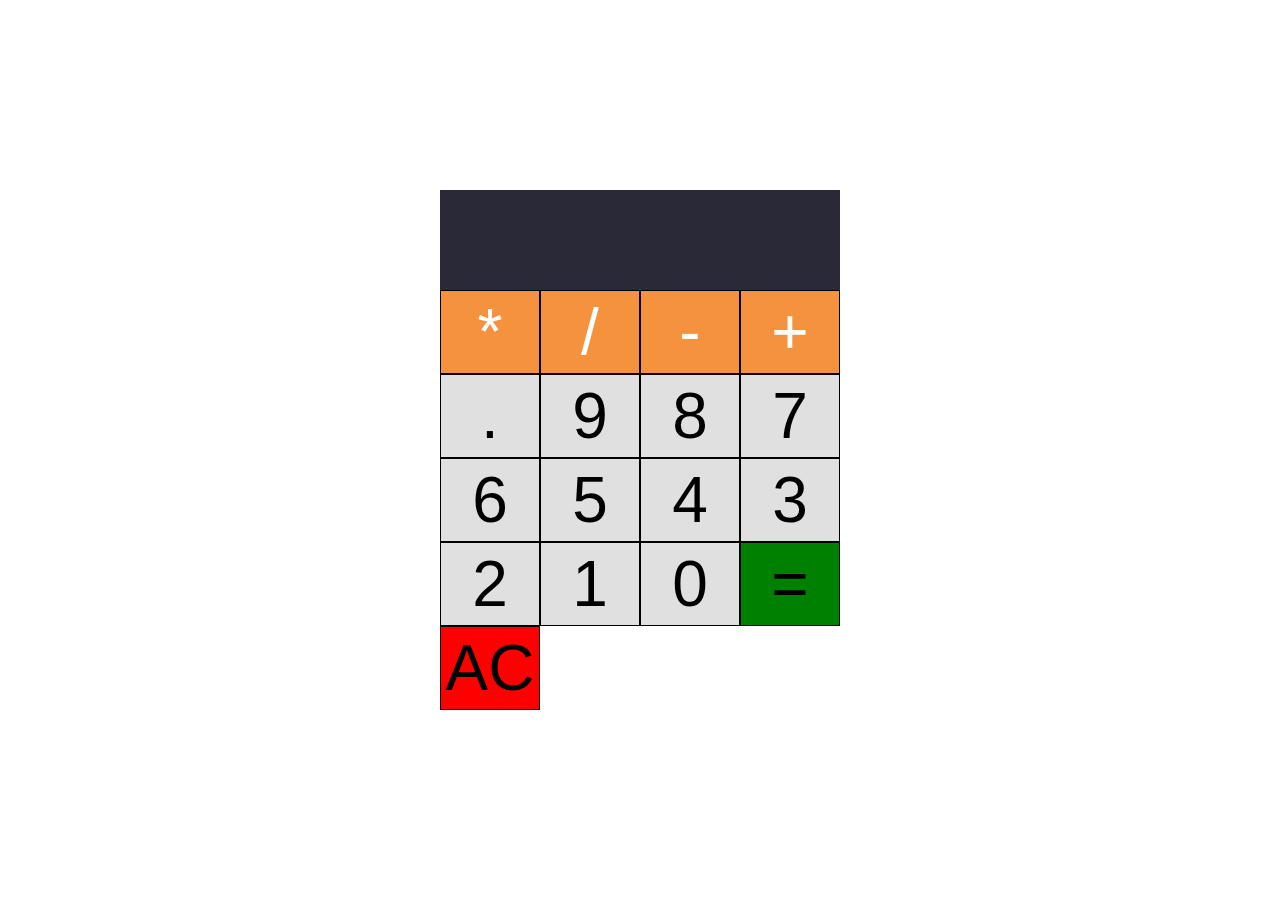
<file: calculator/index.html>
<!DOCTYPE html>
<html lang="en">

<head>
    <meta charset="UTF-8">
    <meta name="viewport" content="width=device-width, initial-scale=1.0">
    <title>Document</title>
    <link rel="stylesheet" href="main.css">
</head>

<body>
    <section class="calculator">
        <form>
            <input type="text" name="" id="" class="screen" />
        </form>
        <div class="buttons">
            <!-- yellow functional buttons -->
            <button type="button" class="btn btn-yellow" data-num="*">*</button>
            <button type="button" class="btn btn-yellow" data-num="/">/</button>
            <button type="button" class="btn btn-yellow" data-num="-">-</button>
            <button type="button" class="btn btn-yellow" data-num="+">+</button>
            <!-- grey buttons -->
            <button type="button" class="btn btn-grey" data-num=".">.</button>
            <button type="button" class="btn btn-grey" data-num="9">9</button>
            <button type="button" class="btn btn-grey" data-num="8">8</button>
            <button type="button" class="btn btn-grey" data-num="7">7</button>
            <button type="button" class="btn btn-grey" data-num="6">6</button>
            <button type="button" class="btn btn-grey" data-num="5">5</button>
            <button type="button" class="btn btn-grey" data-num="4">4</button>
            <button type="button" class="btn btn-grey" data-num="3">3</button>
            <button type="button" class="btn btn-grey" data-num="2">2</button>
            <button type="button" class="btn btn-grey" data-num="1">1</button>
            <button type="button" class="btn btn-grey" data-num="0">0</button>

            <button type="button" class="btn-equal btn-grey">=</button>
            <button type="button" class="btn-clear btn-grey">AC</button>
        </div>
    </section>

    <script src="script.js"></script>
</body>

</html>
</file>
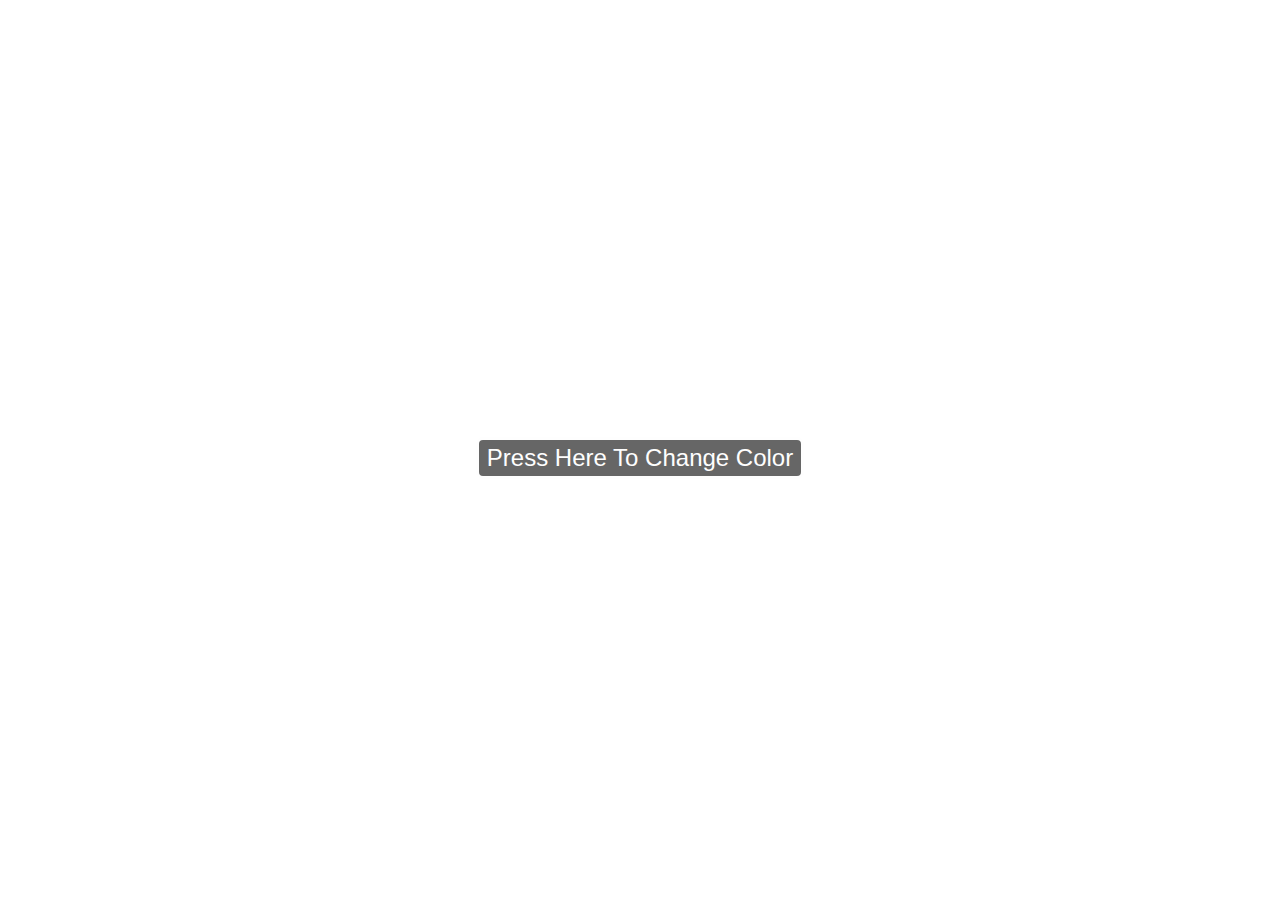
<file: changeColor/index.html>
<!DOCTYPE html>
<html lang="en">

<head>
    <meta charset="UTF-8">
    <meta name="viewport" content="width=device-width, initial-scale=1.0">
    <title>Document</title>
    <link rel="stylesheet" href="main.css">
</head>

<body>
    <button type="button" class="colorBtn">press here to change color</button>


    <script src="script.js"></script>
</body>

</html>
</file>
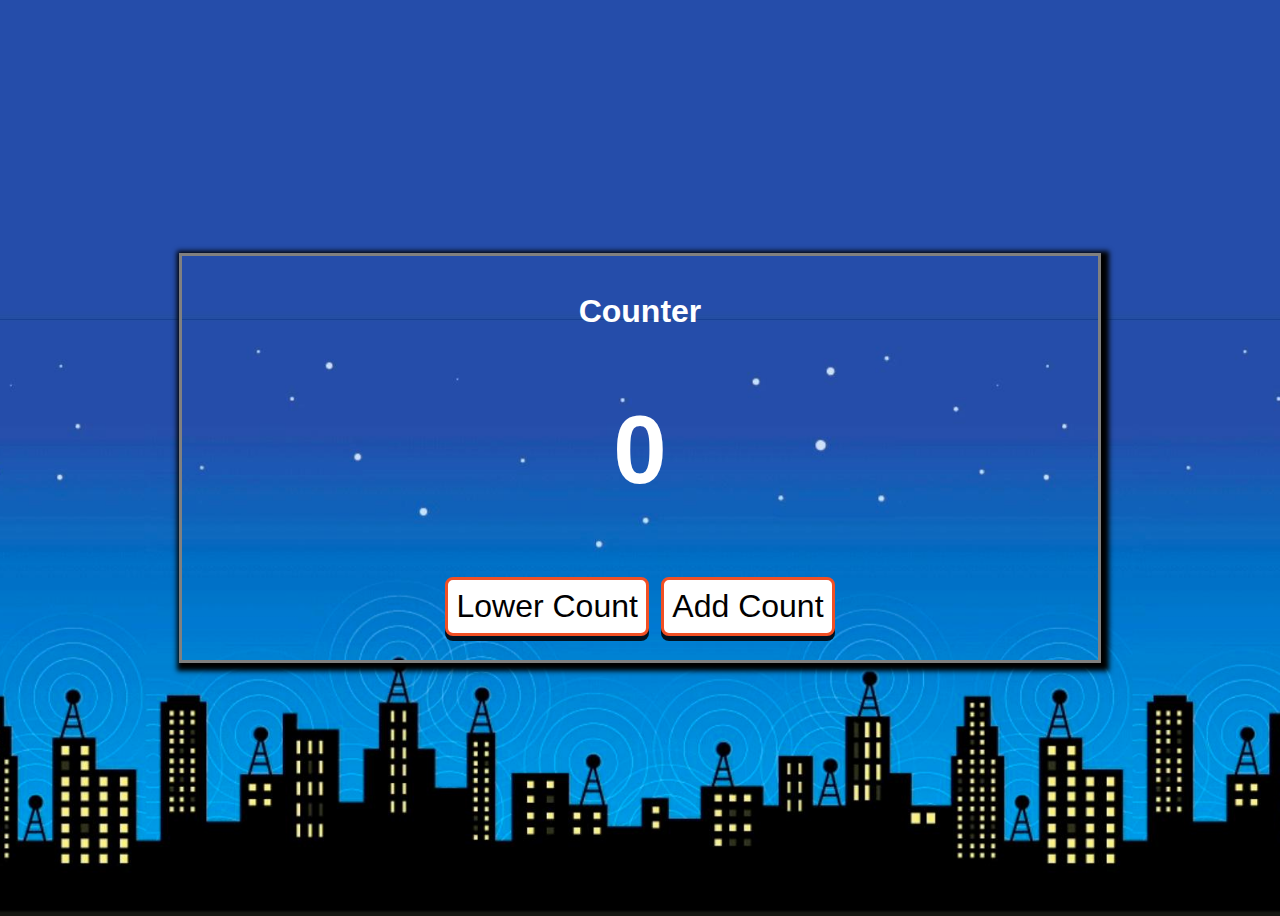
<file: counter/index.html>
<!DOCTYPE html>
<html lang="en">

<head>
    <meta charset="UTF-8">
    <meta name="viewport" content="width=device-width, initial-scale=1.0">
    <title>Counter</title>
    <link rel="stylesheet" href="main.css">
</head>

<body>
    <div class="counter-box">
        <h1>counter</h1>
        <h1 class="counter">0</h1>
        <div id="btns">
            <button type="button" class="btn" id="lowerCountBtn">Lower Count</button>
            <button type="button" class="btn" id="addCountBtn">Add Count</button>
        </div>
    </div>

    <script src="script.js"></script>
</body>

</html>
</file>
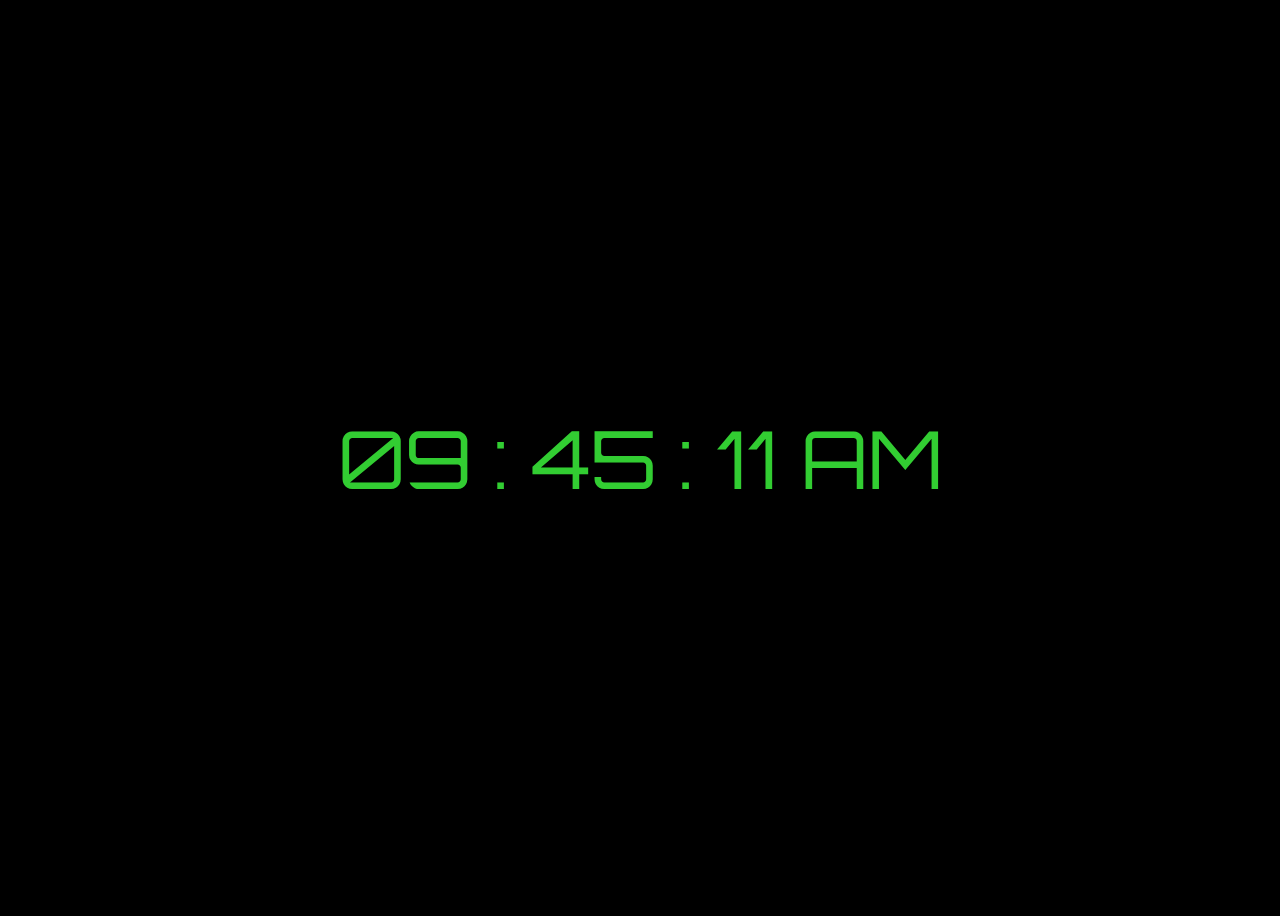
<file: digital-clock/index.html>
<!DOCTYPE html>
<html lang="en">

<head>
    <meta charset="UTF-8">
    <meta name="viewport" content="width=device-width, initial-scale=1.0">
    <title>Digital Clock</title>
    <link rel="stylesheet" href="main.css">
    <link href="https://fonts.googleapis.com/css2?family=Orbitron&display=swap" rel="stylesheet">
</head>

<body>

    <div id="clock"></div>


    <script src="script.js"></script>
</body>

</html>
</file>
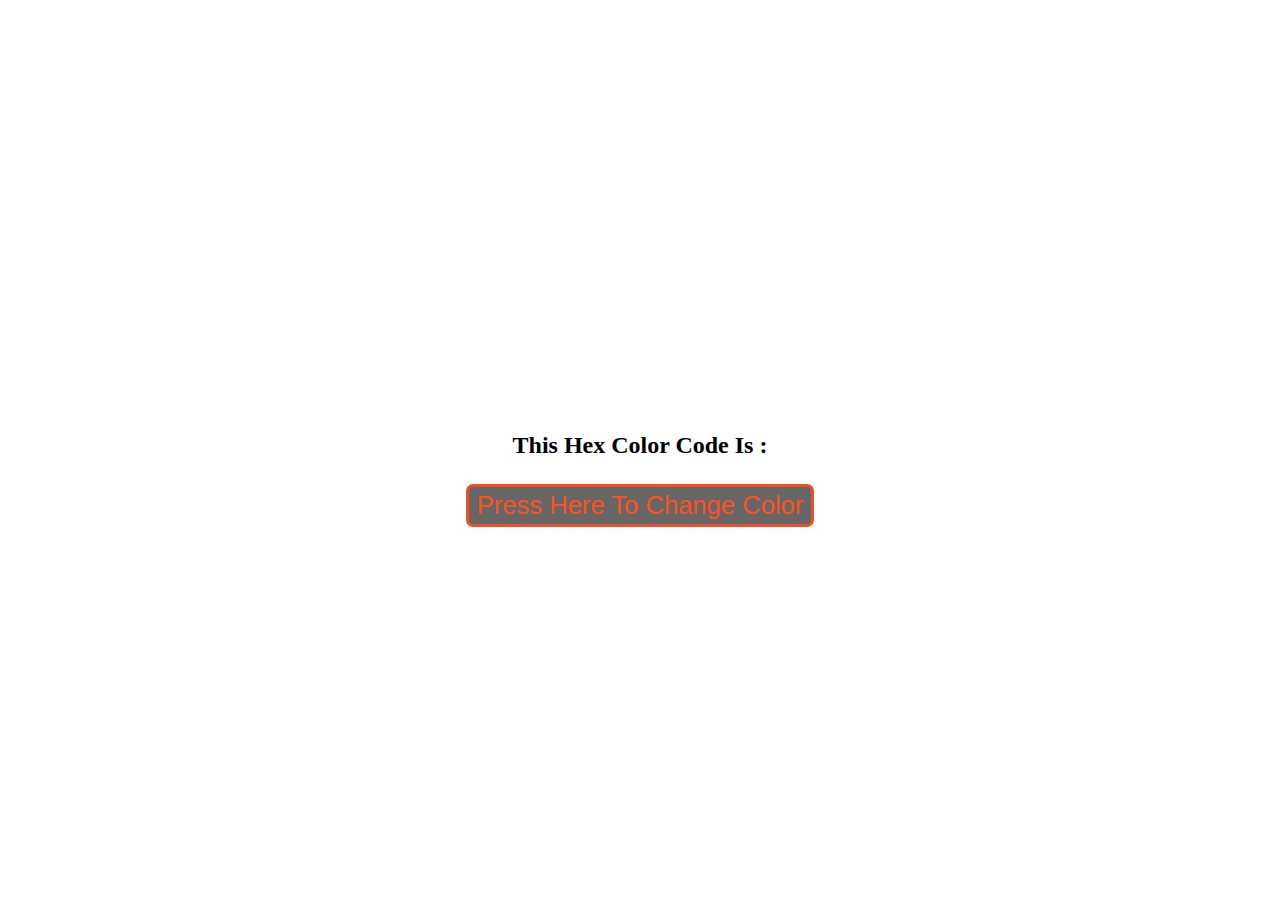
<file: hexColor/index.html>
<!DOCTYPE html>
<html lang="en">

<head>
    <meta charset="UTF-8">
    <meta name="viewport" content="width=device-width, initial-scale=1.0">
    <title>Document</title>
    <link rel="stylesheet" href="main.css">
</head>

<body>
    <div class="container">
        <h2 class="hexColor">this hex color code is : <span class="hex"></span></h2>
        <button class="hexBtn">press here to change color</button>
    </div>

    <script src="script.js"></script>
</body>

</html>
</file>
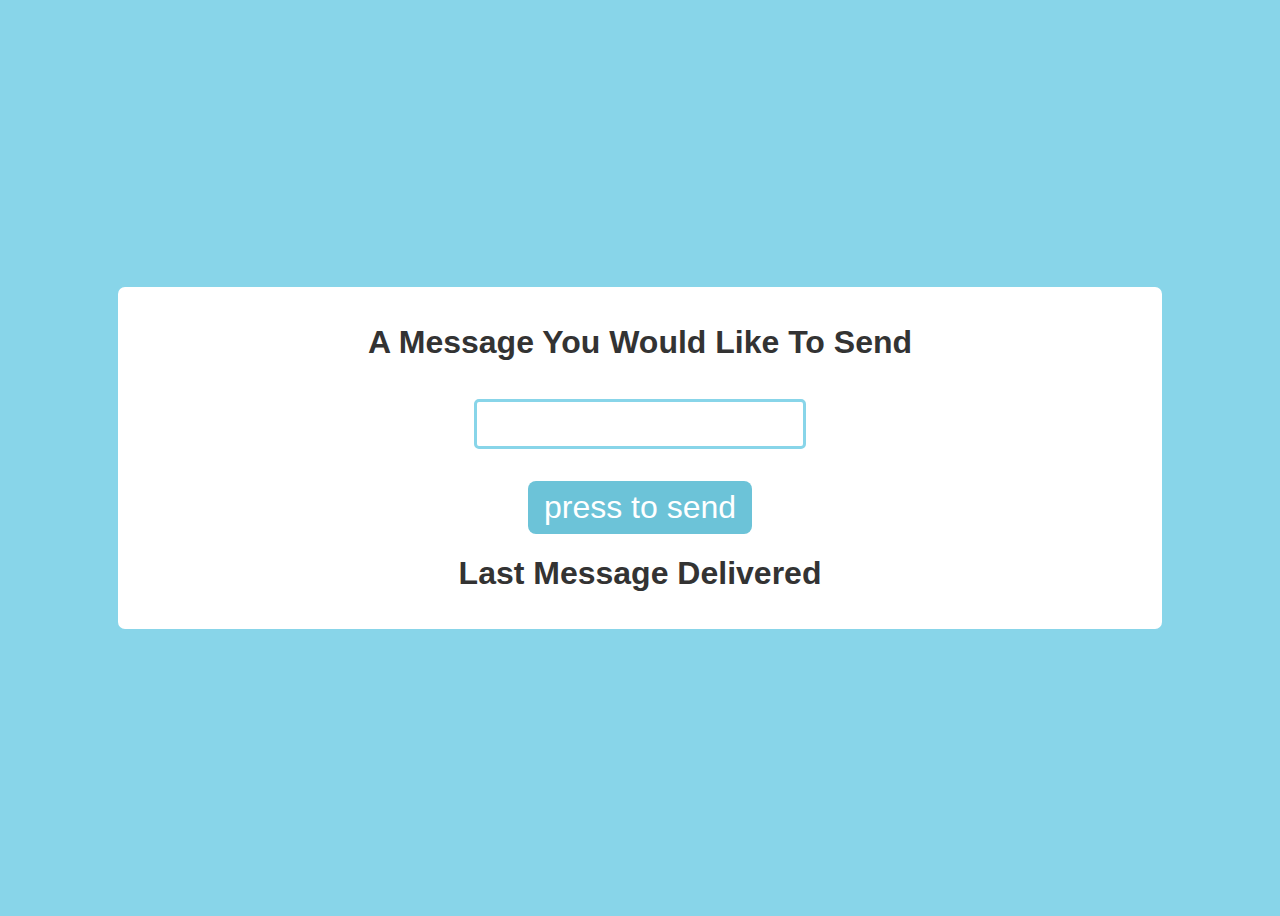
<file: message/index.html>
<!DOCTYPE html>
<html lang="en">

<head>
    <meta charset="UTF-8">
    <meta name="viewport" content="width=device-width, initial-scale=1.0">
    <title>Message Pass</title>
    <link rel="stylesheet" href="main.css">
</head>

<body>
    <div class="container">
        <h1>a message you would like to send</h1>
        <input type="text" id="messageIn" />
        <button type="button" id="sendBtn">press to send</button>
        <h1>last message delivered</h1>
        <h1 id="messageOut"></h1>
    </div>

    <script src="script.js"></script>
</body>

</html>
</file>
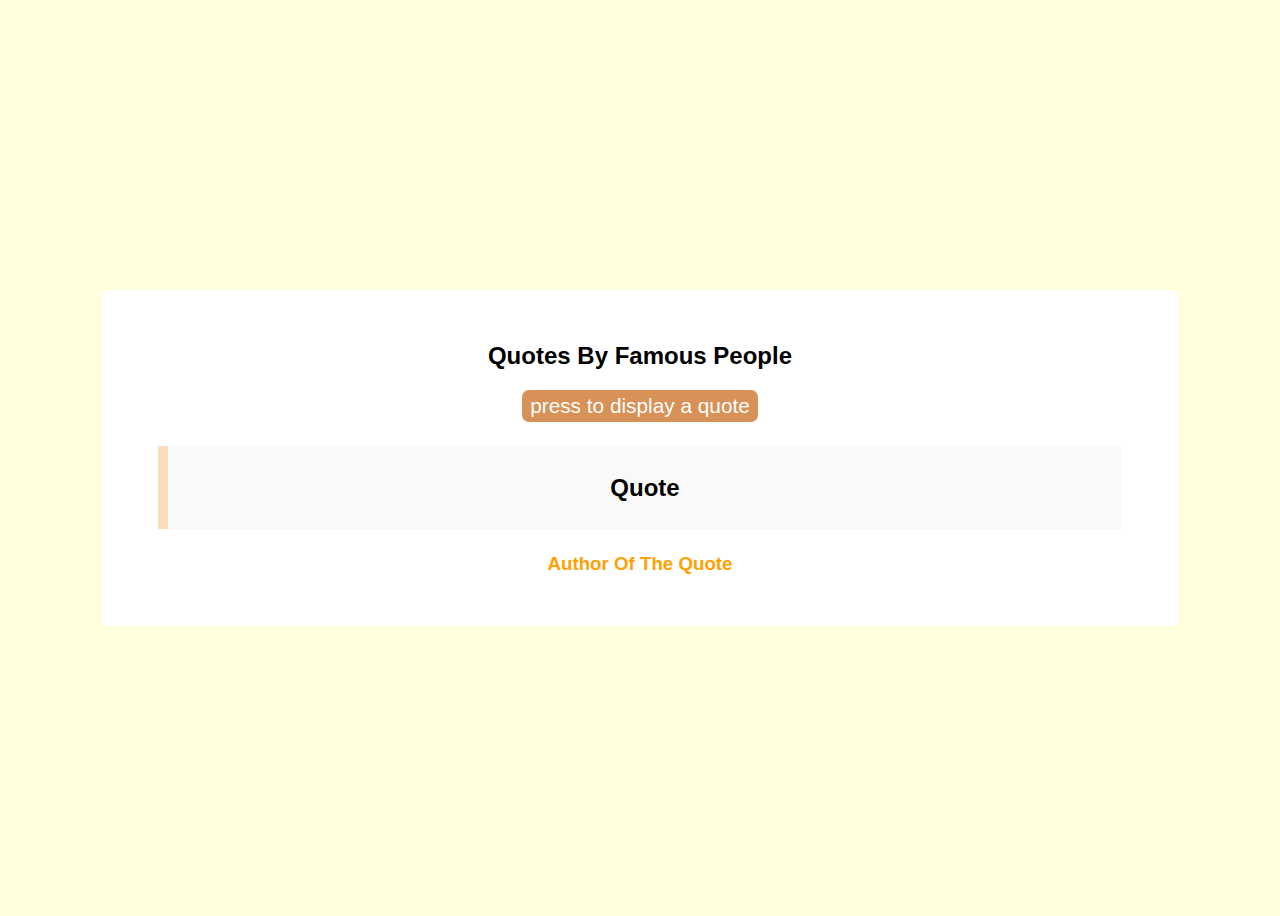
<file: quotes/index.html>
<!DOCTYPE html>
<html lang="en">

<head>
    <meta charset="UTF-8">
    <meta name="viewport" content="width=device-width, initial-scale=1.0">
    <title>Document</title>
    <link rel="stylesheet" href="main.css">
</head>

<body>
    <div class="container">
        <h2>quotes by famous people</h2>
        <button type="button" id="quoteBtn">press to display a quote</button>
        <blockquote>
            <h2 id="quote">quote</h2>
        </blockquote>
        <h3 id="quoteAuthor">author of the quote</h3>
    </div>
    <script src="script.js"></script>
</body>

</html>
</file>
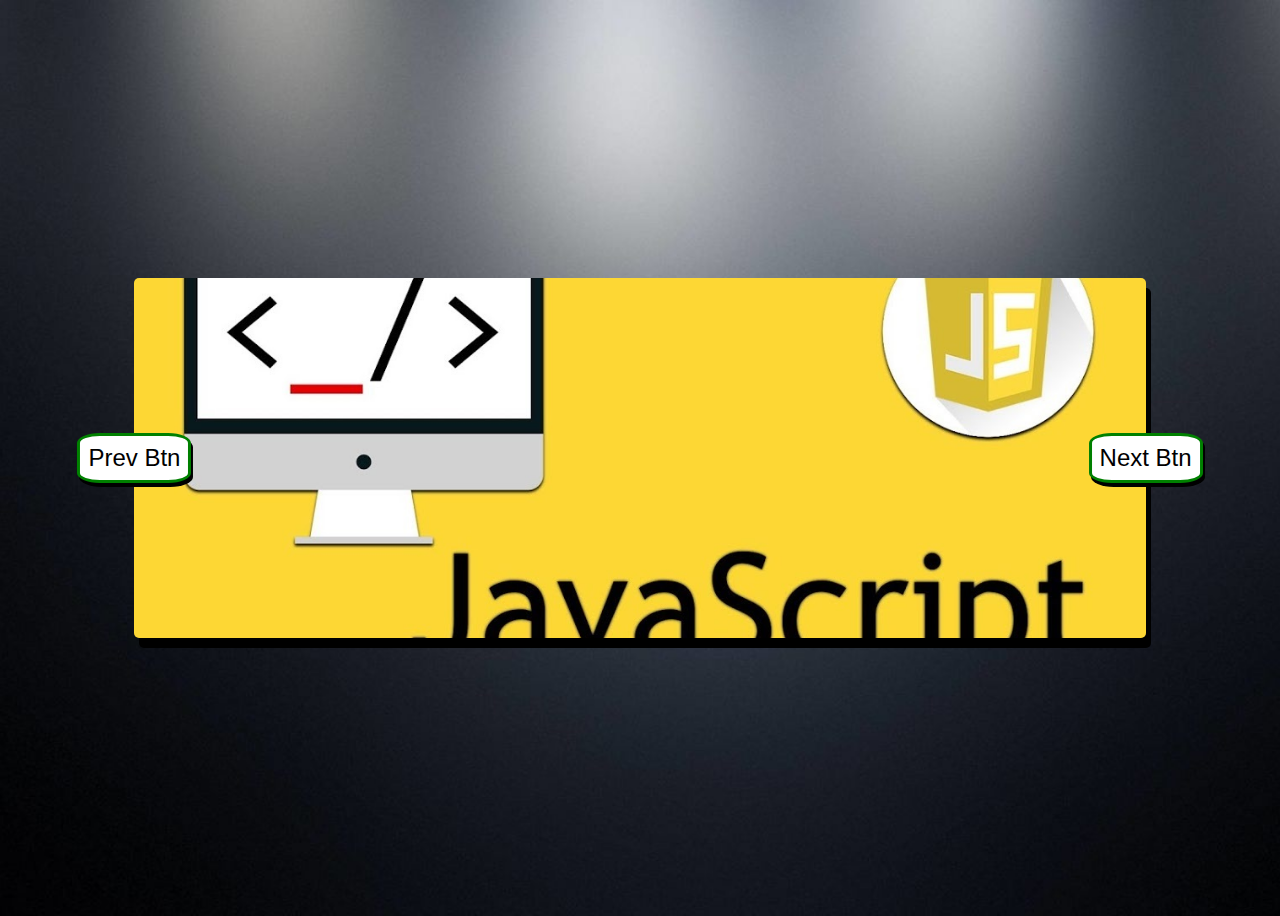
<file: slider/index.html>
<!DOCTYPE html>
<html lang="en">

<head>
    <meta charset="UTF-8">
    <meta name="viewport" content="width=device-width, initial-scale=1.0">
    <title>Slider</title>
    <link rel="stylesheet" href="main.css">
</head>

<body>
    <div class="images">
        <button type="button" class="btn prevBtn">Prev Btn</button>
        <button type="button" class="btn nextBtn">Next Btn</button>
    </div>

    <script src="script.js"></script>
</body>

</html>
</file>
<file: calculator/main.css>
* {
  margin: 0;
  padding: 0;
  box-sizing: border-box;
}

body {
  min-height: 100vh;
  display: flex;
  align-items: center;
  justify-content: center;
}

.calculator {
  flex: 0 0 95%;
  max-width: 400px;
}
.screen {
  width: 100%;
  font-size: 2rem;
  padding: 0.5rem;
  background: rgb(41, 41, 56);
  color: white;
  border: none;
  height: 100px;
}

.buttons {
  display: flex;
  flex-wrap: wrap;
  transition: all 0.5s linear;
}

button {
  flex: 0 0 25%;
  border: 1px solid black;
  padding: 0.25rem 0;
  transition: all 2s ease;
}

button:hover {
  background: blue;
}
.btn-yellow {
  background: rgb(245, 146, 62);
  color: white;
}

.btn-grey {
  background: rgb(224, 224, 224);
}

.btn,
.btn-equal,
.btn-clear {
  font-size: 4rem;
}
.btn-equal {
  background: green;
}
.btn-clear {
  background: red;
}
</file>
<file: changeColor/main.css>
body {
    min-height: 100vh;
    display: flex;
    justify-content: center;
    align-items: center;
}

.colorBtn {
    padding: 0.25rem 0.5rem;
    border: 3px solid #fefefe;
    border-radius: 7px;
    color: #fefefe;
    background: rgba(0,0,0,0.6);
    font-size: 1.5rem;
    text-transform: capitalize;
    cursor: pointer;
    outline: none;
}

.colorBtn:hover {
    background: rgb(0,0,0);
}
</file>
<file: counter/main.css>
body {
  min-height: 100vh;
  display: flex;
  align-items: center;
  justify-content: center;
  text-transform: capitalize;
  background: url("./bg/background-image.jpg") center/cover no-repeat;
  /* background-position: center;
  background-size: cover;
  background-repeat: no-repeat; */
  color: white;
  font-family: Arial, Helvetica, sans-serif;
}

.counter-box {
  flex: 0 0 70%;
  text-align: center;
  border: 3px solid grey;
  padding: 1rem;
  font-weight: bold;
  box-shadow: 3px 3px 5px 5px black;
}

.counter {
  font-size: 6rem;
}

.btn {
  background: #fff;
  border-radius: 8px;
  font-size: 2rem;
  padding: 0.5rem;
  margin: 0.5rem 0.25rem;
  border: 3px solid #f15025;
  box-shadow: 0px 5px #001221;
  outline: none;
}
.btn:hover {
  background-color: #4caf50;
  color: white;
}
.btn:active {
  box-shadow: none;
}
</file>
<file: digital-clock/main.css>
body {
  min-height: 100vh;
  display: flex;
  align-items: center;
  justify-content: center;
  background: #000;
}

#clock {
  font-family: 'Orbitron', sans-serif;
  font-size: 5rem;
  color: #32cd32;
}
</file>
<file: hexColor/main.css>
body {
  min-height: 100vh;
  display: flex;
  justify-content: center;
  align-items: center;
}

.container {
  text-align: center;
}
.hexColor {
  text-transform: capitalize;
}
.hex {
  font-size: 3rem;
}
.hexBtn {
  color: #ff501f;
  border: 3px solid #f15025;
  border-radius: 7px;
  background: rgba(0, 0, 0, 0.6);
  font-size: 1.6rem;
  padding: 0.25rem 0.5rem;
  cursor: pointer;
  outline: none;
  text-transform: capitalize;
}
.hexBtn:hover {
  background: rgb(0, 0, 0);
}
</file>
<file: message/main.css>
body {
  min-height: 100vh;
  display: flex;
  align-items: center;
  justify-content: center;
  text-transform: capitalize;
  background-color: #88d5e9;
  color: #333;
  font-family: "calibri", sans-serif;
  font-weight: 400;
}

.container {
  text-align: center;
  padding: 1rem;
  border-radius: 7px;
  background: #fff;
  flex: 0 0 80%;
}

button {
  display: block;
  font-size: 2rem;
  margin: 1rem auto;
  padding: 0.5rem 1rem;
  color: #fff;
  background: #6cc3d8;
  border-radius: 8px;
  border: none;
}

button:hover {
  opacity: 0.8;
  cursor: pointer;
}

input[type="text"] {
  padding: 0.5rem;
  margin: 1rem;
  border-radius: 5px;
  font-size: 1.5rem;
  border: 3px solid #88d5e9;
  outline: none;
}

input[type="text"]:focus {
  box-shadow: 0 0 10px #88d5e9;
}

#messageOut {
  margin: 0.5rem 0;
  color: #88d5e9;
}
</file>
<file: quotes/main.css>
body {
  min-height: 100vh;
  display: flex;
  justify-content: center;
  align-items: center;
  background: #ffd;
  font-family: "calibri", sans-serif;
  font-weight: 400;
  text-transform: capitalize;
}

.container {
  text-align: center;
  padding: 2rem;
  border-radius: 5px;
  background-color: #fff;
  flex: 0 0 80%;
}

#quoteBtn {
  border: none;
  color: #fff;
  background: #d89156;
  font-size: 1.3rem;
  padding: 0.25rem 0.5rem;
  border-radius: 7px;
  cursor: pointer;
}

#quoteBtn:hover {
  color: #ffd000;
}

blockquote {
  background: #f9f9f9;
  border-left: 10px solid #fcdbbf;
  margin: 1.5rem;
  padding: 0.5rem;
}

#quoteAuthor {
  color: #ffa100;
}
</file>
<file: slider/main.css>
body {
  min-height: 100vh;
  display: flex;
  align-items: center;
  justify-content: center;
  background: url("./img/background.jpg") center/cover no-repeat;
}
.images {
  background: white;
  flex: 0 0 80%;
  min-height: 40vh;
  background: url("./img/bcg-0.jpg") center/cover no-repeat;
  border-radius: 5px;
  box-shadow: 5px 10px black;
  position: relative;
}

.btn {
  display: inline-block;
  background: white;
  color: black;
  border: 3px solid green;
  font-size: 1.5rem;
  padding: 0.5rem;
  border-radius: 20%;
  box-shadow: 2px 4px black;
  outline: none;
}
.prevBtn {
  position: absolute;
  top: 50%;
  left: 0;
  transform: translate(-50%, -50%);
}
.nextBtn {
  position: absolute;
  top: 50%;
  right: 0;
  transform: translate(50%, -50%);
}
.btn:active {
  background: grey;
  box-shadow: 1px 1px grey;
}
.btn:hover {
  background: green;
  color: white;
}
</file>
